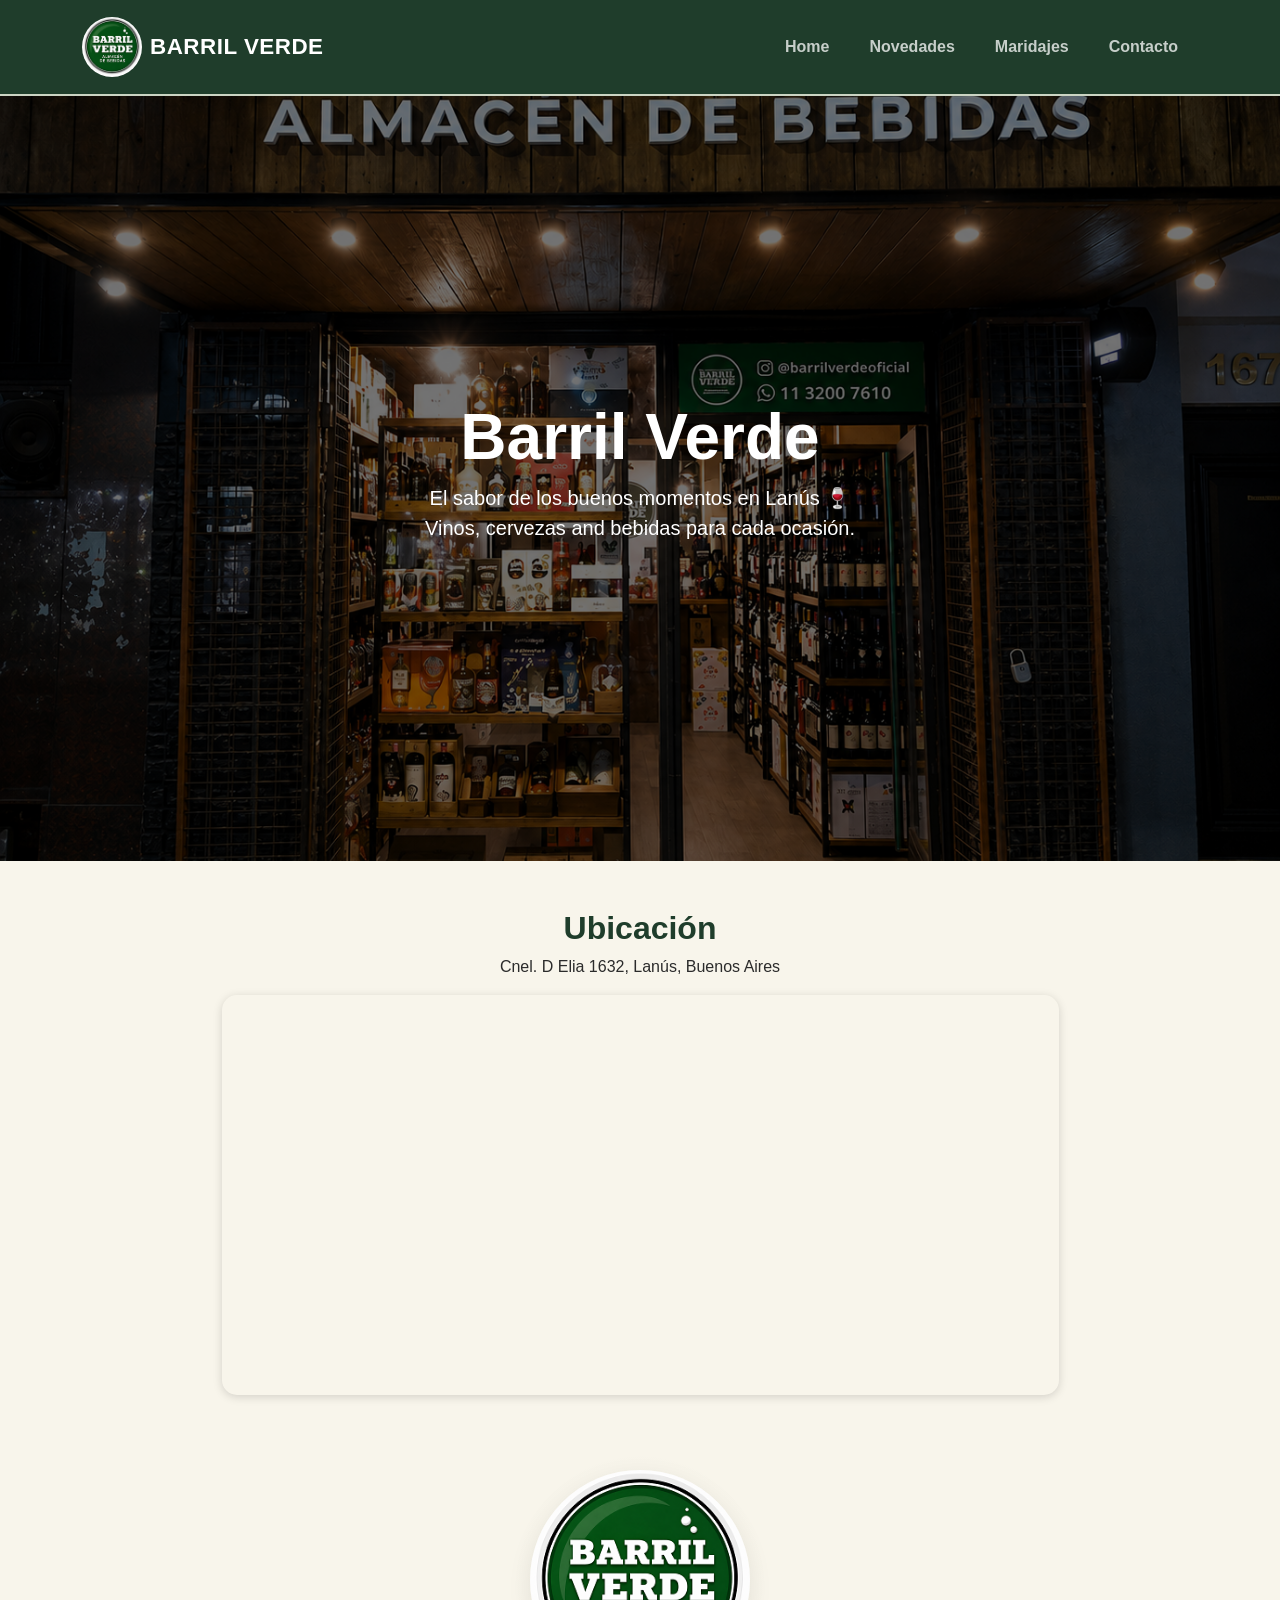
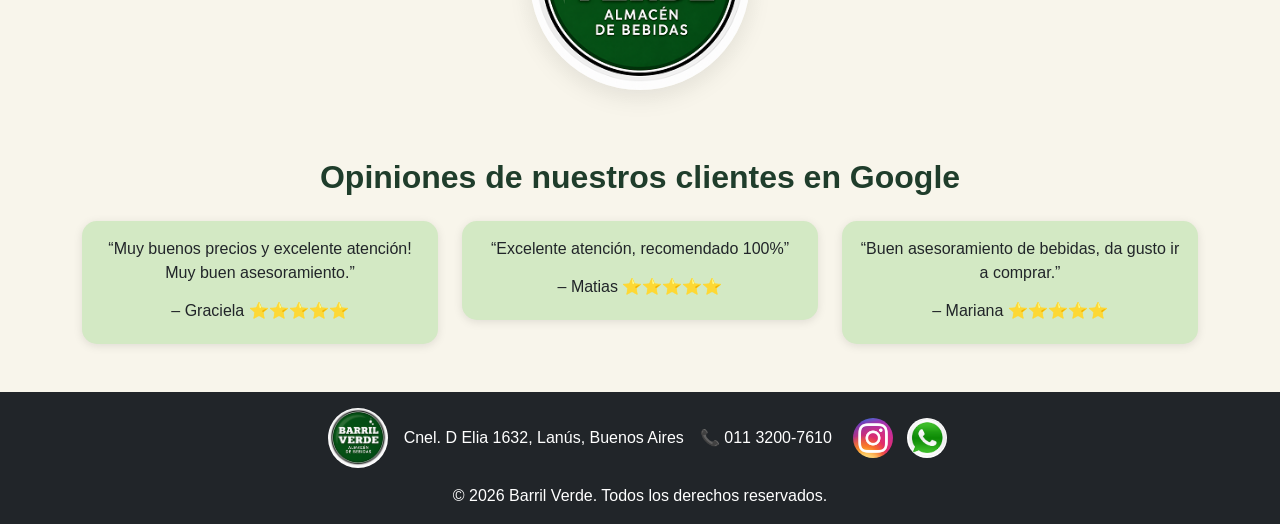
<file: Index.html>
<!DOCTYPE html>
<html lang="es">
<head>
    <meta charset="UTF-8">
    <meta name="viewport" content="width=device-width, initial-scale=1">
    <title>Barril Verde - Bebidas en Lanús</title>
    <link rel="icon" type="image/png" href="images/favicon.png">
    <meta name="description" content="Barril Verde - Venta de bebidas alcohólicas en Lanús. Vinos, cervezas y bebidas para cada ocasión.">

    <script async src="https://www.googletagmanager.com/gtag/js?id=G-30HXJ0G29T"></script>
    <script>
    window.dataLayer = window.dataLayer || [];
    function gtag(){dataLayer.push(arguments);}
    gtag('js', new Date());

    gtag('config', 'G-30HXJ0G29T');
    </script>

    <link href="https://cdn.jsdelivr.net/npm/bootstrap@5.3.7/dist/css/bootstrap.min.css" rel="stylesheet">
    <link rel="stylesheet" href="css/style.css">
</head>

<body>

<div id="navbar-container"></div>

<header id="hero">

    <img src="images/local.png" alt="Barril Verde">

    <div class="hero-overlay"></div>

    <div class="hero-content">
        <h1 class="display-3 fw-bold">
            Barril Verde
        </h1>

        <p class="lead">
            El sabor de los buenos momentos en Lanús 🍷<br>
            Vinos, cervezas and bebidas para cada ocasión.
        </p>
    </div>

</header>

<section class="container text-center my-5">

    <h2>Ubicación</h2>

    <p>
        Cnel. D Elia 1632, Lanús, Buenos Aires
    </p>

    <iframe
        src="https://maps.google.com/maps?q=Cnel.%20D%20Elia%201632,%20Lanus,%20Buenos%20Aires&t=&z=16&ie=UTF8&iwloc=&output=embed"
        class="mapa"
        loading="lazy">
    </iframe>

</section>

<div class="container text-center my-5">
    <div class="logo-destacado-container">
        <img src="images/logo.png" alt="Barril Verde Logo" class="logo-grande img-fluid">
    </div>
</div>

<section class="container my-5">

    <h2 class="text-center mb-4">
        Opiniones de nuestros clientes en Google
    </h2>

    <div class="row g-4">

        <div class="col-md-4">
            <div class="card review-card text-center">
                <div class="card-body">
                    <p>“Muy buenos precios y excelente atención! Muy buen asesoramiento.”</p>
                    <h6>– Graciela ⭐⭐⭐⭐⭐</h6>
                </div>
            </div>
        </div>

        <div class="col-md-4">
            <div class="card review-card text-center">
                <div class="card-body">
                    <p>“Excelente atención, recomendado 100%”</p>
                    <h6>– Matias ⭐⭐⭐⭐⭐</h6>
                </div>
            </div>
        </div>

        <div class="col-md-4">
            <div class="card review-card text-center">
                <div class="card-body">
                    <p>“Buen asesoramiento de bebidas, da gusto ir a comprar.”</p>
                    <h6>– Mariana ⭐⭐⭐⭐⭐</h6>
                </div>
            </div>
        </div>

    </div>

</section>

<div id="footer-container"></div>

<script>
fetch("components/navbar.html")
    .then(response => response.text())
    .then(data => {
        document.getElementById("navbar-container").innerHTML = data;
    });

fetch("components/footer.html")
    .then(response => response.text())
    .then(data => {
        document.getElementById("footer-container").innerHTML = data;
    });
</script>

<script src="https://cdn.jsdelivr.net/npm/bootstrap@5.3.7/dist/js/bootstrap.bundle.min.js"></script>

</body>
</html>
</file>
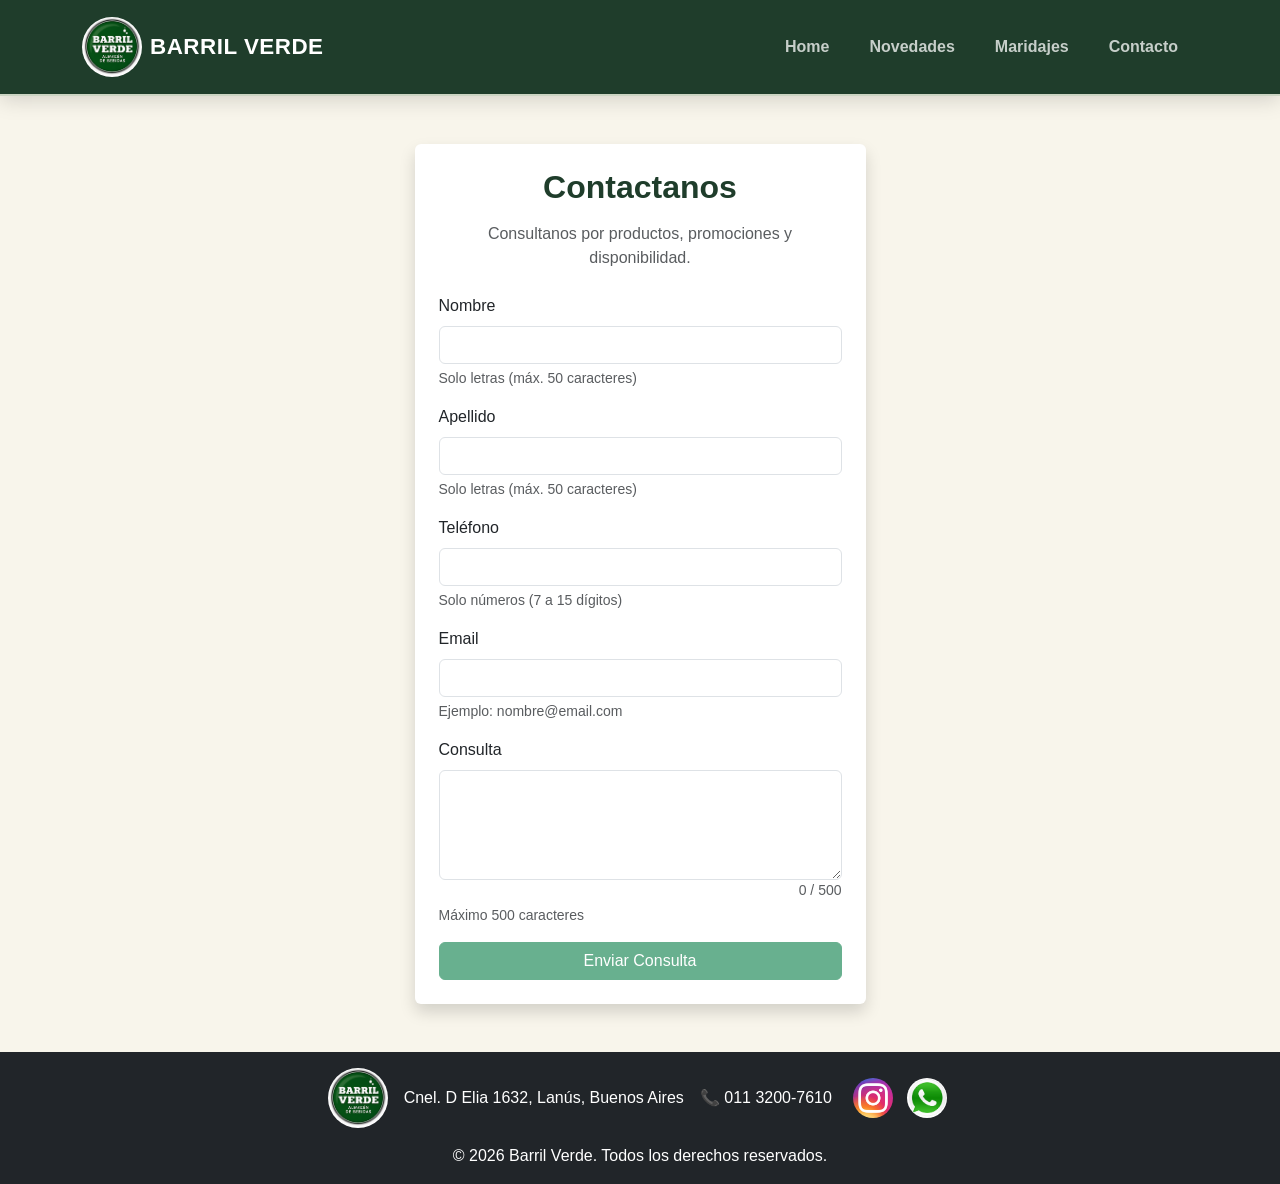
<file: contacto.html>
<!DOCTYPE html>

<html lang="es">

<head>
    <meta charset="UTF-8">
    <meta name="viewport" content="width=device-width, initial-scale=1">
    <title>Contacto - Barril Verde</title>
    <link rel="icon" type="image/png" href="images/favicon.png">
    <script async src="https://www.googletagmanager.com/gtag/js?id=G-30HXJ0G29T"></script>
    <script>
    window.dataLayer = window.dataLayer || [];
    function gtag(){dataLayer.push(arguments);}
    gtag('js', new Date());

    gtag('config', 'G-30HXJ0G29T');
    </script>
<meta name="description"
    content="Contactate con Barril Verde. Consultas sobre vinos, cervezas, promociones y disponibilidad de productos.">

<link href="https://cdn.jsdelivr.net/npm/bootstrap@5.3.7/dist/css/bootstrap.min.css"
    rel="stylesheet">

<link rel="stylesheet" href="css/style.css">

</head>

<body>


<!-- NAVBAR -->
<div id="navbar-container"></div>

<section class="container my-5">

    <div class="row justify-content-center">

        <div class="col-lg-5 col-md-7">

            <div class="card shadow border-0">

                <div class="card-body p-4">

                    <h2 class="text-center mb-3">
                        Contactanos
                    </h2>

                    <p class="text-center text-muted mb-4">
                        Consultanos por productos,
                        promociones y disponibilidad.
                    </p>

                    <form id="contactoForm"
                        action="https://formsubmit.co/santiagodg84@gmail.com"
                        method="POST"
                        novalidate>

                        <input type="hidden" name="_captcha" value="false">

                        <!-- Nombre -->
                        <div class="mb-3">
                            <label for="nombre" class="form-label">
                                Nombre
                            </label>

                            <input type="text"
                                class="form-control"
                                id="nombre"
                                name="nombre"
                                maxlength="50"
                                required>

                            <div class="form-text">
                                Solo letras (máx. 50 caracteres)
                            </div>

                            <div class="invalid-feedback">
                                Ingresá solo letras.
                            </div>
                        </div>

                        <!-- Apellido -->
                        <div class="mb-3">
                            <label for="apellido" class="form-label">
                                Apellido
                            </label>

                            <input type="text"
                                class="form-control"
                                id="apellido"
                                name="apellido"
                                maxlength="50"
                                required>

                            <div class="form-text">
                                Solo letras (máx. 50 caracteres)
                            </div>

                            <div class="invalid-feedback">
                                Ingresá solo letras.
                            </div>
                        </div>

                        <!-- Teléfono -->
                        <div class="mb-3">
                            <label for="telefono" class="form-label">
                                Teléfono
                            </label>

                            <input type="tel"
                                class="form-control"
                                id="telefono"
                                name="telefono"
                                maxlength="15"
                                required>

                            <div class="form-text">
                                Solo números (7 a 15 dígitos)
                            </div>

                            <div class="invalid-feedback">
                                Ingresá un teléfono válido.
                            </div>
                        </div>

                        <!-- Email -->
                        <div class="mb-3">
                            <label for="email" class="form-label">
                                Email
                            </label>

                            <input type="email"
                                class="form-control"
                                id="email"
                                name="email"
                                maxlength="100"
                                required>

                            <div class="form-text">
                                Ejemplo: nombre@email.com
                            </div>

                            <div class="invalid-feedback">
                                Ingresá un email válido.
                            </div>
                        </div>

                        <!-- Mensaje -->
                        <div class="mb-3">
                            <label for="mensaje" class="form-label">
                                Consulta
                            </label>

                            <textarea
                                class="form-control"
                                id="mensaje"
                                name="mensaje"
                                rows="4"
                                maxlength="500"
                                required></textarea>

                            <small id="mensajeContador"
                                class="text-muted d-block text-end">
                                0 / 500
                            </small>

                            <div class="form-text">
                                Máximo 500 caracteres
                            </div>

                            <div class="invalid-feedback">
                                Escribí tu consulta.
                            </div>
                        </div>

                        <button
                            id="btnEnviar"
                            type="submit"
                            class="btn btn-success w-100"
                            disabled>

                            Enviar Consulta

                        </button>

                    </form>

                </div>

            </div>

        </div>

    </div>

</section>

<!-- FOOTER -->
<div id="footer-container"></div>

<script>
    fetch("components/navbar.html")
        .then(response => response.text())
        .then(data => {
            document.getElementById("navbar-container").innerHTML = data;
        });

    fetch("components/footer.html")
        .then(response => response.text())
        .then(data => {
            document.getElementById("footer-container").innerHTML = data;
        });
</script>

<script>

    document.addEventListener('DOMContentLoaded', () => {

        const form = document.getElementById('contactoForm');
        const inputs = form.querySelectorAll('input, textarea');
        const mensaje = document.getElementById('mensaje');
        const contador = document.getElementById('mensajeContador');
        const btnEnviar = document.getElementById('btnEnviar');

        const soloLetras = /^[A-Za-zÁÉÍÓÚáéíóúÑñ ]+$/;
        const soloNumeros = /^[0-9]+$/;

        inputs.forEach(input => {

            input.addEventListener('input', () => {
                validarCampo(input);
                validarFormulario();
            });

        });

        mensaje.addEventListener('input', () => {

            contador.textContent =
                `${mensaje.value.length} / 500`;

            contador.style.color =
                mensaje.value.length > 450
                    ? 'red'
                    : '#6c757d';

        });

        function validarCampo(input) {

            let valido = true;

            if (
                input.id === 'nombre' ||
                input.id === 'apellido'
            ) {

                valido =
                    soloLetras.test(input.value.trim());

            }

            else if (input.id === 'telefono') {

                valido =
                    soloNumeros.test(input.value.trim()) &&
                    input.value.length >= 7 &&
                    input.value.length <= 15;

            }

            else if (input.id === 'email') {

                valido = input.checkValidity();

            }

            else if (input.id === 'mensaje') {

                valido =
                    input.value.trim().length > 0 &&
                    input.value.trim().length <= 500;

            }

            input.classList.remove(
                'is-valid',
                'is-invalid'
            );

            if (input.value.trim() !== '') {

                input.classList.add(
                    valido ? 'is-valid' : 'is-invalid'
                );

            }

            return valido;

        }

        function validarFormulario() {

            const camposValidos =
                Array.from(inputs)
                    .every(input =>
                        validarCampo(input)
                    );

            btnEnviar.disabled = !camposValidos;

        }

    });

</script>

<script src="https://cdn.jsdelivr.net/npm/bootstrap@5.3.7/dist/js/bootstrap.bundle.min.js"></script>


</body>

</html>
</file>
<file: css/style.css>
body {
    font-family: Arial, sans-serif;
    background-color: #f8f5eb; /* Un beige clarito muy fino */
    color: #2b2b2b; /* Texto un toque más suave que el negro puro */
}

/* NAVBAR */

/* NAVBAR RECOPA */
.navbar {
    background-color: #1f3d2b !important; /* El verde hermoso de tu marca */
    padding: 12px 0;                       /* Un toque más de altura para que respire */
    box-shadow: 0 4px 20px rgba(0, 0, 0, 0.15); /* Sombra suave abajo para dar profundidad */
    border-bottom: 2px solid #cbd4c3;     /* Una línea sutil abajo que combina con el beige */
}

/* El nombre del boliche */
.navbar-brand {
    font-weight: 800 !important;
    font-size: 1.4rem;
    letter-spacing: 0.5px;
    text-transform: uppercase; /* Queda mucho más imponente en mayúsculas */
    color: #ffffff !important;
    transition: 0.3s ease;
}

/* Efecto al pasar el mouse por el logo/nombre */
.navbar-brand:hover {
    color: #cbd4c3 !important; /* Cambia a un tono crema suave */
}

/* LOS BOTONES DEL MENÚ (Home, Novedades, etc) */
.navbar-nav .nav-link {
    color: rgba(255, 255, 255, 0.75) !important; /* Blanco suavizado por defecto */
    font-weight: 600;
    font-size: 1rem;
    padding: 8px 16px !important;
    margin: 0 4px;
    border-radius: 8px; /* Bordes redondeados para el efecto flotante */
    transition: all 0.3s ease;
}

/* EL EFECTO INTERACTIVO (HOVER) */
.navbar-nav .nav-link:hover {
    color: #ffffff !important;            /* Texto blanco brillante */
    background-color: rgba(255, 255, 255, 0.1); /* Sutil fondo iluminado al pasar el mouse */
}

/* Modificar el botón de menú en celulares */
.navbar-toggler {
    border: none !important; /* Chau cuadradito feo alrededor de las tres rayitas */
}

.navbar-toggler:focus {
    box-shadow: none !important; /* Chau reflejo azul molesto al tocar en celular */
}

/* LOGOS */

.logo-round{
    width: 60px;
    height: 60px;
    object-fit: cover;
    border-radius: 50%;
}

.icon-round{
    width: 40px;
    height: 40px;
    object-fit: cover;
    border-radius: 50%;
    margin: 0 5px;
    transition: 0.3s;
}

.icon-round:hover{
    transform: scale(1.1);
}

/* HERO */

#hero{
    position: relative;
    text-align: center;
    color: white;
}

#hero img{
    width: 100%;
    height: 85vh;
    object-fit: cover;
}

.hero-overlay{
    position: absolute;
    inset: 0;
    background: rgba(0,0,0,0.55);
}

.hero-content{
    position: absolute;
    top: 50%;
    left: 50%;
    transform: translate(-50%, -50%);
    width: 90%;
}

/* TITULOS */

h2{
    color: #1f3d2b;
    font-weight: bold;
}

/* MAPA */

.mapa{
    width: 75%;
    height: 400px;
    border: 0;
    border-radius: 15px;
    box-shadow: 0 2px 10px rgba(0,0,0,.15);
}

/* RESEÑAS */

.review-card{
    border: none;
    border-radius: 15px;
    box-shadow: 0 2px 10px rgba(0,0,0,.1);
    transition: .3s;
    background-color: #d3e9c4; /* Un beige clarito muy fino */
}

.review-card:hover{
    transform: translateY(-5px);
}

/* FOOTER */
footer {
    background: #212529;
    color: white;
    padding: 30px 0;
    width: 100% !important;   /* Forzamos a que ocupe todo el ancho de la pantalla */
    display: block !important; /* Evitamos problemas con el fetch */
}

footer a {
    color: white;
    text-decoration: none; /* Le saca la línea fea de subrayado a los links */
}

footer a:hover {
    opacity: .8;
}
#footer-container {
    width: 100% !important;
    max-width: 100% !important;
    display: block !important;
    margin: 0 !important;
    padding: 0 !important;
}

/* RESPONSIVE */

@media (max-width:768px){

    .mapa{
        width: 95%;
    }

    #hero img{
        height: 60vh;
    }

    .hero-content h1{
        font-size: 2.5rem;
    }

}

.hero-novedades{
    position: relative;
    height: 300px;
    background-image: url("../images/banner-novedades.jpg");
    background-size: cover;
    background-position: center;
    display:flex;
    justify-content:center;
    align-items:center;
    text-align:center;
    color:white;
}

.hero-novedades .overlay{
    position:absolute;
    inset:0;
    background:rgba(0,0,0,.5);
}

.hero-novedades .contenido{
    position:relative;
    z-index:2;
}

.drink-card img{
    height:250px;
    object-fit:cover;
}

.drink-card{
    transition:.3s;
}

.drink-card:hover{
    transform:translateY(-5px);
}
/* ARREGLAR CAJA MUNDIALISTA */
#anuncio-mundial {
    background-color: #d3e9c4 !important; /* Forzamos el verde de tu marca */
    color: rgb(6, 5, 5) !important;              /* Letras blancas */
    border: none !important;              /* Eliminamos el borde blanco extra */
    padding: 30px 20px !important;        /* Le damos un buen espacio adentro */
}

/* Forzar que los textos de adentro se vean blancos y perfectos */
#anuncio-mundial h4 {
    color: rgb(8, 8, 8) !important;
    margin-bottom: 12px !important;
}

#anuncio-mundial p {
    color: #000000 !important;
    margin-bottom: 0 !important;
}

/* LOGO GRANDE CENTRADO */
.logo-destacado-container {
    padding: 20px;
    display: inline-block;
    background: radial-gradient(circle, rgba(31, 61, 43, 0.05) 0%, rgba(0,0,0,0) 70%); /* Un destello verde muy sutil de fondo */
}

.logo-grande {
    max-width: 220px; /* Tamaño ideal para que destaque sin ser gigante */
    height: auto;
    border-radius: 50%; /* Por si tu logo es redondo como el de la navbar */
    box-shadow: 0 8px 24px rgba(0, 0, 0, 0.08); /* Sombra suave para darle volumen */
    transition: transform 0.4s ease, box-shadow 0.4s ease;
}

/* Efecto interactivo tranqui cuando pasan el mouse */
.logo-grande:hover {
    transform: scale(1.05); /* Se agranda un pelín */
    box-shadow: 0 12px 30px rgba(31, 61, 43, 0.15); /* La sombra se vuelve un toque más verde */
}
</file>
